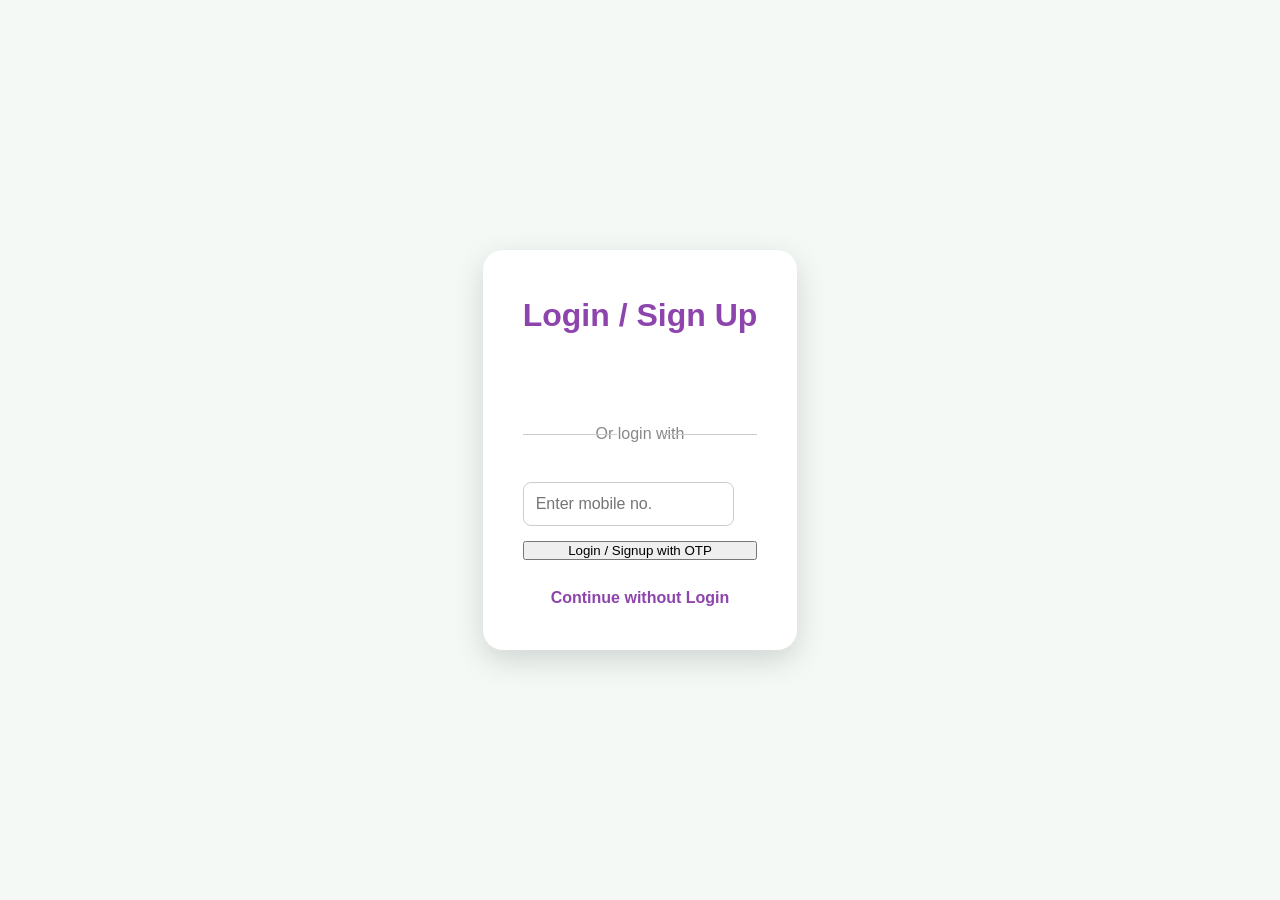
<file: index.html>
<!DOCTYPE html>
<html lang="en">
<head>
  <meta charset="UTF-8">
  <meta name="viewport" content="width=device-width, initial-scale=1.0">
  <title>Login / Sign Up</title>
  <link rel="stylesheet" href="style.css">
  <!-- Google Identity Services script -->
  <script src="https://accounts.google.com/gsi/client" async defer></script>
</head>
<body>
  <div class="login-container">
    <h1>Login / Sign Up</h1>
    
    <!-- Google Login Section -->
    <div class="login-options">
      <div id="g_id_onload"
           data-client_id="http://117377760288-eibvtshl3bpov2ppshloo3lq42tr1e1p.apps.googleusercontent.com.apps.googleusercontent.com"
           data-callback="handleCredentialResponse">
      </div>
      <div class="g_id_signin" data-type="standard"></div>

      <div class="divider">
        <span>Or login with</span>
      </div>

      <!-- OTP Login Section -->
      <div class="otp-login">
        <input type="tel" id="mobile-no" placeholder="Enter mobile no." required>
        <button id="login-btn">Login / Signup with OTP</button>
      </div>
    </div>

    <!-- Skip Login -->
    <a href="home1.html" class="skip-link">Continue without Login</a>
  </div>

  <script>
    // Handle Google Login Response
    function handleCredentialResponse(response) {
      console.log("Encoded JWT ID token: " + response.credential);
      // Here you can send token to backend for verification
      alert("Google Login Success!");
    }
  </script>

  <script src="script.js"></script>
</body>
</html>
</file>
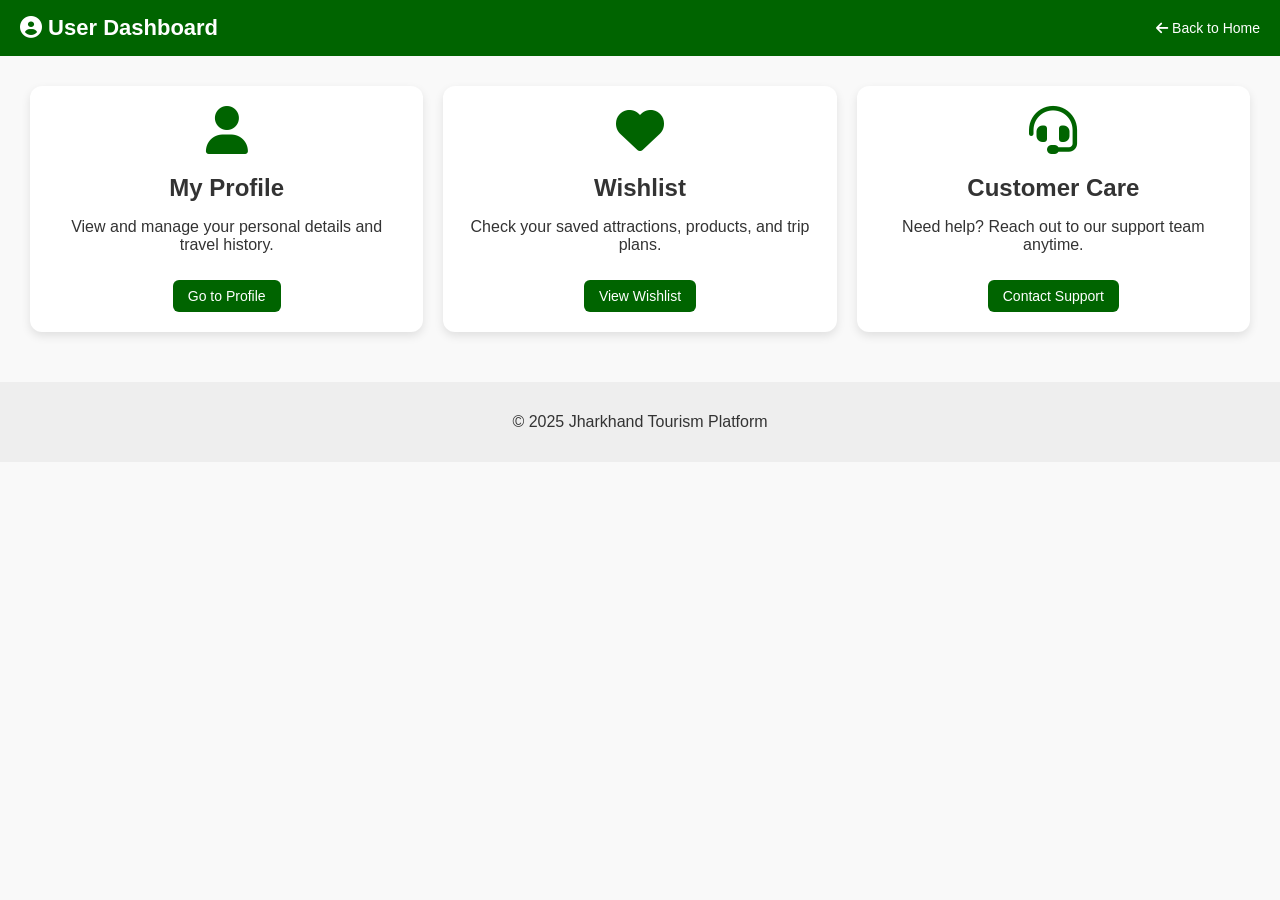
<file: dashboard.html>
<!DOCTYPE html>
<html lang="en">
<head>
  <meta charset="UTF-8" />
  <meta name="viewport" content="width=device-width, initial-scale=1.0"/>
  <title>User Dashboard - Jharkhand Tourism</title>
  <link rel="stylesheet" href="dashboard.css"/>
  <!-- Font Awesome -->
  <link rel="stylesheet" href="https://cdnjs.cloudflare.com/ajax/libs/font-awesome/6.4.0/css/all.min.css">
</head>
<body>

  <!-- Header -->
  <header class="dashboard-header">
    <h1><i class="fas fa-user-circle"></i> User Dashboard</h1>
    <a href="home1.html" class="back-btn"><i class="fas fa-arrow-left"></i> Back to Home</a>
  </header>

  <!-- Dashboard Grid -->
  <main class="dashboard-container">

    <!-- My Profile -->
    <section class="dashboard-card">
      <i class="fas fa-user fa-3x"></i>
      <h2>My Profile</h2>
      <p>View and manage your personal details and travel history.</p>
      <a href="profile.html" class="btn">Go to Profile</a>
    </section>

    <!-- Wishlist -->
    <section class="dashboard-card">
      <i class="fas fa-heart fa-3x"></i>
      <h2>Wishlist</h2>
      <p>Check your saved attractions, products, and trip plans.</p>
      <a href="wishlist.html" class="btn">View Wishlist</a>
    </section>

    <!-- Customer Care -->
    <section class="dashboard-card">
      <i class="fas fa-headset fa-3x"></i>
      <h2>Customer Care</h2>
      <p>Need help? Reach out to our support team anytime.</p>
      <a href="customer.html" class="btn">Contact Support</a>
    </section>

  </main>

  <footer>
    <p>© 2025 Jharkhand Tourism Platform</p>
  </footer>

</body>
</html>
</file>
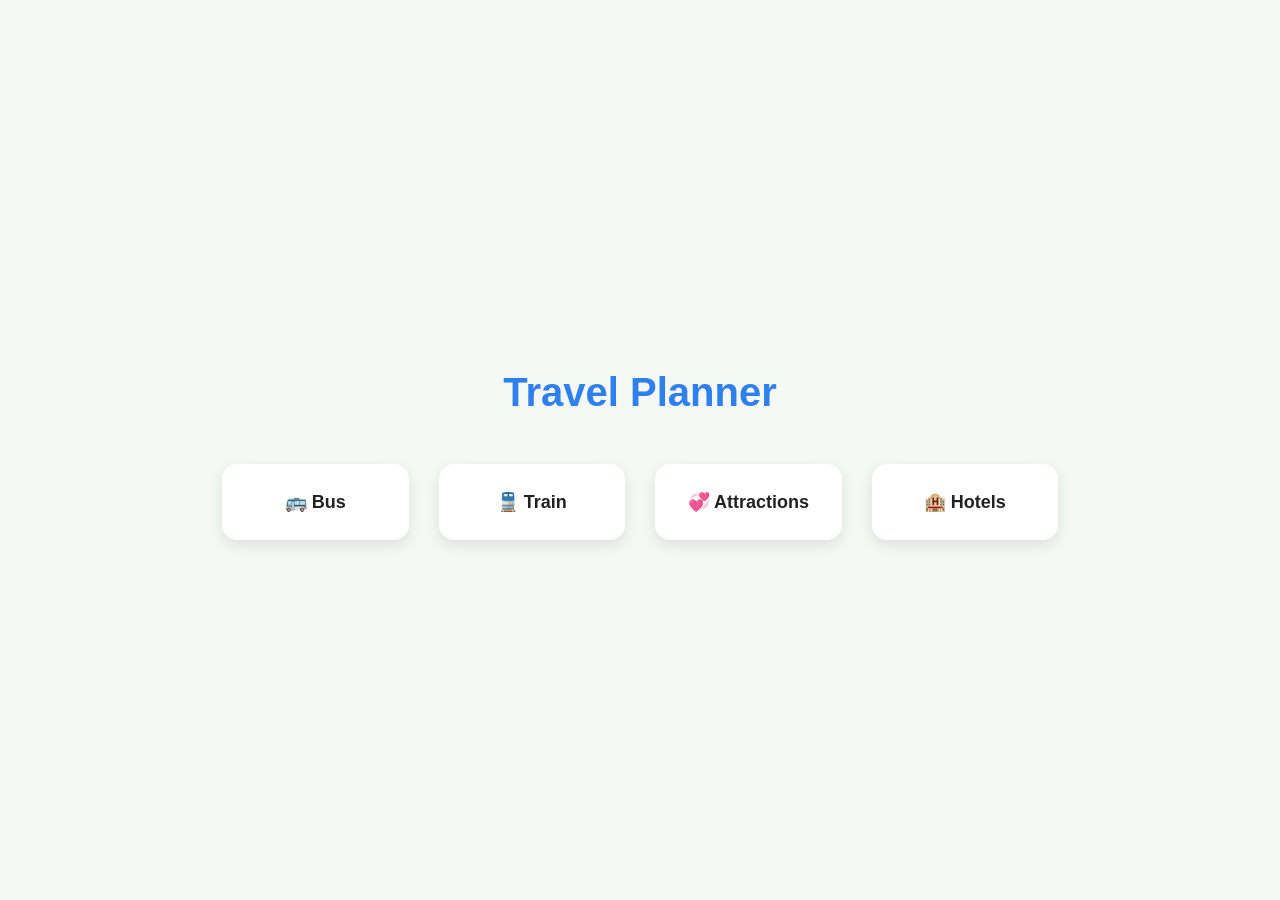
<file: tp.html>
<!DOCTYPE html>
<html lang="en">
<head>
  <meta charset="UTF-8">
  <meta name="viewport" content="width=device-width, initial-scale=1.0">
  <title>Tourism Planner</title>
  <link rel="stylesheet" href="style.css">
</head>
<body>
  <!-- Main Content -->
  <main class="main-content">
  <h1>Travel Planner</h1>
  <section class="categories">
    <a href="bus.html" class="card">🚌 Bus</a>
    <a href="https://www.irctc.co.in/nget/train-search" target="_blank" class="card">🚆 Train</a>
    <a href="attractions.html" class="card">💞 Attractions</a>
    <a href="homestay/homestay.html" class="card">🏨 Hotels</a>
  </section>
</main>


  <script src="script.js"></script>
</body>
</html>
</file>
<file: style.css>
/* General Body and Layout */
body {
    font-family: 'Segoe UI', Tahoma, Geneva, Verdana, sans-serif;
    margin: 0;
    padding: 0;
    /* Updated gradient background */
    background: linear-gradient(135deg, #a18cd1 0%, #fbc2eb 100%);
    color: #333;
    line-height: 1.6;
}

/* Login Page Styles */
.login-container {
    max-width: 400px;
    margin: 80px auto;
    padding: 40px;
    background-color: #fff;
    border-radius: 20px;
    box-shadow: 0 10px 30px rgba(0, 0, 0, 0.15);
    text-align: center;
}

h1 {
    color: #8e44ad; /* A deep purple */
    margin-bottom: 25px;
    font-weight: 700;
}

.login-options {
    display: flex;
    flex-direction: column;
    gap: 20px;
}

.google-login, #otp-btn {
    padding: 15px;
    border-radius: 10px;
    font-size: 16px;
    font-weight: 600;
    cursor: pointer;
    transition: background-color 0.3s, transform 0.2s, box-shadow 0.3s;
}

.google-login {
    background-color: #fff;
    color: #555;
    border: 1px solid #ddd;
    display: flex;
    align-items: center;
    justify-content: center;
}

.google-login:hover {
    background-color: #f8f9fa;
    transform: translateY(-3px);
    box-shadow: 0 5px 15px rgba(0, 0, 0, 0.1);
}

.icon {
    width: 24px;
    margin-right: 15px;
}

.divider {
    position: relative;
    text-align: center;
    color: #888;
    margin: 15px 0;
}

.divider::before, .divider::after {
    content: '';
    position: absolute;
    top: 50%;
    width: 40%;
    height: 1px;
    background-color: #ccc;
}

.divider::before {
    left: 0;
}

.divider::after {
    right: 0;
}

.otp-login {
    display: flex;
    flex-direction: column;
    gap: 15px;
}

#mobile-no {
    padding: 12px;
    border: 1px solid #ccc;
    border-radius: 8px;
    width: 90%;
    font-size: 16px;
    transition: border-color 0.3s;
}

#mobile-no:focus {
    outline: none;
    border-color: #8e44ad;
}

#otp-btn {
    background: linear-gradient(45deg, #a18cd1 0%, #fbc2eb 100%);
    color: #fff;
    border: none;
    box-shadow: 0 4px 15px rgba(0, 0, 0, 0.2);
}

#otp-btn:hover {
    transform: translateY(-3px);
    box-shadow: 0 6px 20px rgba(0, 0, 0, 0.25);
}

.skip-link {
    display: block;
    margin-top: 25px;
    text-decoration: none;
    color: #8e44ad;
    font-weight: 600;
    transition: color 0.3s;
}

.skip-link:hover {
    color: #6c3483;
}
@import url('https://fonts.googleapis.com/css2?family=Inter&display=swap');

* {
  margin: 0;
  padding: 0;
  box-sizing: border-box;
}

body {
  font-family: 'Inter', sans-serif;
  background: #f9f9f9;
  color: #333;
  display: flex;
  justify-content: center;
  align-items: flex-start;
  min-height: 100vh;
  padding: 40px 20px;
}

.main-content {
  max-width: 900px;
  width: 100%;
  text-align: center;
}

.main-content h1 {
  font-size: 2.5rem;
  margin-bottom: 40px;
  color: #2f80ed;
}

/* Categories Grid */
.categories {
  display: grid;
  grid-template-columns: repeat(auto-fit, minmax(180px, 1fr));
  gap: 25px;
}

/* Individual Card */
.card {
  display: flex;
  justify-content: center;
  align-items: center;
  padding: 40px 20px;
  background: white;
  border-radius: 15px;
  font-size: 1.3rem;
  font-weight: 600;
  text-decoration: none;
  color: #333;
  box-shadow: 0 6px 16px rgba(0, 0, 0, 0.1);
  transition: transform 0.3s ease, box-shadow 0.3s ease;
}

/* Hover Effects */
.card:hover {
  transform: translateY(-8px);
  box-shadow: 0 12px 28px rgba(0, 0, 0, 0.2);
  background: linear-gradient(135deg, #9f7cf3, #fa7cd6, #84fab0, #7bccf5);
  color: white;
}



/* --- Home Page Styles --- */
.top-nav {
    display: flex;
    align-items: center;
    justify-content: space-between;
    padding: 15px 25px;
    background-color: #fff;
    box-shadow: 0 4px 15px rgba(0, 0, 0, 0.1);
    position: sticky;
    top: 0;
    z-index: 1000;
}

.dashboard-icon {
    font-size: 28px;
    color: #8e44ad;
    transition: color 0.3s;
}

.dashboard-icon:hover {
    color: #6c3483;
}

.search-bar-container {
    flex-grow: 1;
    margin: 0 15px;
}

.search-bar {
    display: flex;
    align-items: center;
    background-color: #f0f2f5;
    border-radius: 30px;
    padding: 10px 20px;
    transition: box-shadow 0.3s;
}

.search-bar:focus-within {
    box-shadow: 0 0 10px rgba(142, 68, 173, 0.2);
}

.search-bar input {
    border: none;
    background: transparent;
    outline: none;
    flex-grow: 1;
    font-size: 16px;
    color: #333;
}

.search-icon-btn {
    background: none;
    border: none;
    cursor: pointer;
    padding: 0;
    margin-left: 10px;
    color: #888;
    transition: color 0.3s;
}

.search-icon-btn:hover {
    color: #8e44ad;
}

.content {
    padding: 25px;
    padding-bottom: 100px;
}

body.home-page {
  background: url("images/nature-bg.jpg") no-repeat center center/cover;
  min-height: 100vh;
  position: relative;
}

/* Overlay for readability */
body.home-page::before {
  content: "";
  position: absolute;
  top: 0; left: 0;
  width: 100%; height: 100%;
  background: rgba(0, 0, 0, 0.4);
  z-index: 0;
}

/* Keep content above overlay */
header, .main-content {
  position: relative;
  z-index: 1;
}

/* Sidebar */
.sidebar {
  position: fixed;
  top: 0;
  left: -250px;
  width: 220px;
  height: 100%;
  background: #333;
  color: #fff;
  padding: 2rem 1rem;
  transition: left 0.3s;
  z-index: 1000;
}

.sidebar ul {
  list-style: none;
}

.sidebar.active {
  left: 0;
}

/* Categories (Bus, Train, Flights, etc.) */
.main-content {
  padding: 2rem;
}

.categories {
  display: grid;
  grid-template-columns: repeat(auto-fit, minmax(180px, 1fr));
  gap: 30px; /* gap between cards */
  margin-top: 2rem;
}

.card {
  background: rgba(255,255,255,0.9);
  padding: 1.5rem;
  text-align: center;
  font-size: 18px;
  font-weight: bold;
  border-radius: 12px;
  box-shadow: 0px 4px 12px rgba(0,0,0,0.2);
  cursor: pointer;
  transition: transform 0.2s, background 0.3s;
  display: block;
  color: #222;
  text-decoration: none;
}

.card:hover {
  transform: translateY(-5px);
  background: rgba(240,240,255,0.95);
}

.menu-sections {
    display: flex;
    flex-wrap: wrap;
    gap: 15px;
    justify-content: center;
    margin-bottom: 30px;
}

.menu-item {
    padding: 15px 25px;
    background: #fff;
    border-radius: 30px;
    text-decoration: none;
    color: #555;
    box-shadow: 0 4px 10px rgba(0, 0, 0, 0.1);
    white-space: nowrap;
    transition: background-color 0.3s, transform 0.2s, box-shadow 0.3s;
}

.menu-item:hover {
    background-color: #f0f2f5;
    transform: translateY(-3px);
    box-shadow: 0 6px 15px rgba(0, 0, 0, 0.15);
}

.photo-gallery h3 {
    text-align: center;
    color: #8e44ad;
    margin-bottom: 25px;
    font-weight: 700;
}

.image-grid {
    display: grid;
    grid-template-columns: repeat(auto-fit, minmax(180px, 1fr));
    gap: 25px;
}

.image-item {
    position: relative;
    overflow: hidden;
    border-radius: 15px;
    box-shadow: 0 6px 20px rgba(0, 0, 0, 0.1);
    cursor: pointer;
    transition: transform 0.3s ease, box-shadow 0.3s ease;
}

.image-item:hover {
    transform: scale(1.03);
    box-shadow: 0 8px 25px rgba(0, 0, 0, 0.15);
}

.image-item img {
    width: 100%;
    height: 200px;
    object-fit: cover;
    display: block;
    transition: transform 0.3s ease;
}

.image-details {
    position: absolute;
    bottom: 0;
    left: 0;
    width: 100%;
    background-color: rgba(0, 0, 0, 0.85);
    color: #fff;
    padding: 15px;
    font-size: 14px;
    transform: translateY(100%);
    transition: transform 0.4s ease, opacity 0.4s ease;
    opacity: 0;
    text-align: center;
}

.image-details strong {
    font-size: 18px;
    font-weight: 600;
}

.image-item.show-details .image-details {
    transform: translateY(0);
    opacity: 1;
}

/* --- Bottom Navigation --- */
.bottom-nav {
    display: flex;
    justify-content: space-around;
    align-items: center;
    position: fixed;
    bottom: 0;
    left: 0;
    width: 100%;
    background-color: #fff;
    box-shadow: 0 -4px 15px rgba(0, 0, 0, 0.1);
    padding: 10px 0;
    z-index: 1000;
}

.nav-item {
    display: flex;
    flex-direction: column;
    align-items: center;
    text-decoration: none;
    color: #888;
    font-size: 12px;
    transition: color 0.3s, transform 0.2s;
}

.nav-item:hover {
    color: #8e44ad;
    transform: translateY(-2px);
}

.nav-item.active {
    color: #8e44ad;
}
/* General Styles */
body {
  font-family: Arial, sans-serif;
  margin: 0;
  background: #f9f4f8;
  color: #333;
}
/* Universal Styles */
* {
    box-sizing: border-box;
    margin: 0;
    padding: 0;
    font-family: 'Segoe UI', Tahoma, Geneva, Verdana, sans-serif;
}

body {
    background-color: #f4f7f6;
    color: #333;
    line-height: 1.6;
}

.container {
    max-width: 1200px;
    margin: 0 auto;
    padding: 20px;
}

/* Hero Section */
.hero {
    background: linear-gradient(rgba(0, 0, 0, 0.5), rgba(0, 0, 0, 0.5)), url('https://source.unsplash.com/1600x900/?jharkhand-landscape') no-repeat center center/cover;
    color: #fff;
    text-align: center;
    padding: 80px 20px;
    border-radius: 10px;
    margin-bottom: 30px;
}

.hero h1 {
    font-size: 3em;
    margin-bottom: 10px;
    text-shadow: 2px 2px 4px rgba(0, 0, 0, 0.7);
}

.hero p {
    font-size: 1.2em;
    opacity: 0.8;
}

/* Filter Bar */
.filter-bar {
    display: flex;
    justify-content: center;
    align-items: center;
    flex-wrap: wrap;
    gap: 15px;
    background-color: #fff;
    padding: 20px;
    border-radius: 10px;
    box-shadow: 0 4px 8px rgba(0, 0, 0, 0.1);
    margin-bottom: 30px;
}

#searchBox {
    padding: 12px;
    border: 1px solid #ddd;
    border-radius: 8px;
    font-size: 1em;
    width: 100%;
    max-width: 300px;
    transition: all 0.3s ease;
}

#searchBox:focus {
    outline: none;
    border-color: #007bff;
    box-shadow: 0 0 5px rgba(0, 123, 255, 0.5);
}

.filter-btn {
    background-color: #e9ecef;
    color: #495057;
    border: none;
    padding: 10px 20px;
    border-radius: 8px;
    cursor: pointer;
    font-size: 1em;
    transition: all 0.3s ease;
}

.filter-btn:hover {
    background-color: #dee2e6;
}

.filter-btn.active {
    background-color: #007bff;
    color: #fff;
    box-shadow: 0 2px 4px rgba(0, 123, 255, 0.3);
}

/* Reset */
* {
  margin: 0;
  padding: 0;
  box-sizing: border-box;
  font-family: "Segoe UI", Tahoma, Geneva, Verdana, sans-serif;
}

/* Body */
body {
  background: #f4f9f6;
  color: #333;
  line-height: 1.6;
}

/* Hero Section */
.hero {
  background: linear-gradient(to right, #0f9d58, #34a853);
  color: white;
  text-align: center;
  padding: 4rem 2rem;
  border-bottom-left-radius: 50px;
  border-bottom-right-radius: 50px;
}

.hero h1 {
  font-size: 2.8rem;
  margin-bottom: 0.5rem;
}

.hero p {
  font-size: 1.2rem;
  opacity: 0.9;
}

/* Filter Section */
.filter-bar {
  display: flex;
  flex-direction: column;
  align-items: center;
  gap: 1rem;
  margin: 2rem auto;
  padding: 1rem;
  max-width: 900px;
}

#searchBox {
  width: 90%;
  max-width: 600px;
  padding: 0.8rem;
  border: 2px solid #0f9d58;
  border-radius: 25px;
  outline: none;
  font-size: 1rem;
}

.filters {
  display: flex;
  gap: 0.8rem;
  flex-wrap: wrap;
  justify-content: center;
}

.filter-btn {
  padding: 0.6rem 1.2rem;
  border: none;
  border-radius: 20px;
  background: #e6f5ec;
  color: #0f9d58;
  cursor: pointer;
  font-weight: bold;
  transition: 0.3s;
}

.filter-btn:hover {
  background: #0f9d58;
  color: white;
}

.filter-btn.active {
  background: #0f9d58;
  color: white;
}

/* Reset */
* {
  margin: 0;
  padding: 0;
  box-sizing: border-box;
  font-family: "Segoe UI", Tahoma, Geneva, Verdana, sans-serif;
}

/* Body */
body {
  background: #f4f9f6;
  color: #333;
  line-height: 1.6;
  display: flex;
  flex-direction: column;
  align-items: center;
}

/* Hero Section */
.hero {
  background: linear-gradient(to right, #0f9d58, #34a853);
  color: white;
  text-align: center;
  padding: 4rem 2rem;
  border-bottom-left-radius: 50px;
  border-bottom-right-radius: 50px;
  width: 100%;
}

.hero h1 {
  font-size: 2.8rem;
  margin-bottom: 0.8rem;
}

.hero p {
  font-size: 1.2rem;
  opacity: 0.9;
}

/* Filter Section */
.filter-bar {
  display: flex;
  flex-direction: column;
  align-items: center;
  gap: 1.2rem;
  margin: 2.5rem auto;
  padding: 1rem;
  width: 100%;
  max-width: 1000px;
}

#searchBox {
  width: 100%;
  max-width: 600px;
  padding: 0.9rem 1.2rem;
  border: 2px solid #0f9d58;
  border-radius: 30px;
  outline: none;
  font-size: 1rem;
  text-align: center;
}

.filters {
  display: flex;
  gap: 1rem;
  flex-wrap: wrap;
  justify-content: center;
}

.filter-btn {
  padding: 0.6rem 1.4rem;
  border: none;
  border-radius: 20px;
  background: #e6f5ec;
  color: #0f9d58;
  cursor: pointer;
  font-weight: bold;
  font-size: 0.95rem;
  transition: 0.3s;
}

.filter-btn:hover {
  background: #0f9d58;
  color: white;
}

.filter-btn.active {
  background: #0f9d58;
  color: white;
}

/* Attractions Grid */
.attractions-grid {
  display: grid;
  grid-template-columns: repeat(auto-fit, minmax(280px, 1fr));
  gap: 2rem;
  padding: 2rem;
  max-width: 1200px;
  width: 100%;
  justify-items: center;
}

/* Card */
.card {
  background: white;
  border-radius: 15px;
  overflow: hidden;
  box-shadow: 0 5px 15px rgba(0, 0, 0, 0.1);
  transition: transform 0.3s, box-shadow 0.3s;
  cursor: pointer;
  width: 100%;
  max-width: 300px;
  display: flex;
  flex-direction: column;
}

.card:hover {
  transform: translateY(-10px);
  box-shadow: 0 8px 20px rgba(0, 0, 0, 0.2);
}

.card img {
  width: 100%;
  height: 200px;
  object-fit: cover;
}

.card h3 {
  font-size: 1.3rem;
  margin: 1rem;
  color: #0f9d58;
  text-align: center;
}

.card p {
  font-size: 0.95rem;
  margin: 0 1rem 1rem;
  color: #555;
  text-align: justify;
}

.card span {
  display: block;
  font-size: 0.9rem;
  margin: 0 1rem 1rem;
  color: #777;
  text-align: right;
}

/* Responsive */
@media (max-width: 600px) {
  .hero h1 {
    font-size: 2rem;
  }
  .hero p {
    font-size: 1rem;
  }
  #searchBox {
    width: 90%;
  }
  .card {
    max-width: 90%;
  }
}
.map-btn {
  display: inline-block;
  margin-top: 10px;
  padding: 8px 14px;
  background: #2f80ed;
  color: #fff;
  font-size: 0.9rem;
  font-weight: 600;
  text-decoration: none;
  border-radius: 6px;
  transition: background 0.3s ease;
}
.map-btn:hover {
  background: #1b5fbb;
}
</file>
<file: dashboard.css>
body {
  font-family: Arial, sans-serif;
  margin: 0;
  background: #f9f9f9;
  color: #333;
}

.dashboard-header {
  background: #006400;
  color: white;
  padding: 15px 20px;
  display: flex;
  justify-content: space-between;
  align-items: center;
}

.dashboard-header h1 {
  margin: 0;
  font-size: 22px;
}

.back-btn {
  color: white;
  text-decoration: none;
  font-size: 14px;
}

.dashboard-container {
  display: grid;
  grid-template-columns: repeat(auto-fit, minmax(260px, 1fr));
  gap: 20px;
  padding: 30px;
}

.dashboard-card {
  background: white;
  padding: 20px;
  border-radius: 12px;
  text-align: center;
  box-shadow: 0 4px 10px rgba(0,0,0,0.1);
  transition: transform 0.2s ease;
}

.dashboard-card:hover {
  transform: translateY(-5px);
}

.dashboard-card i {
  color: #006400;
  margin-bottom: 10px;
}

.dashboard-card h2 {
  margin: 10px 0;
}

.btn {
  display: inline-block;
  margin-top: 10px;
  padding: 8px 15px;
  background: #006400;
  color: white;
  border-radius: 6px;
  text-decoration: none;
  font-size: 14px;
}

.btn:hover {
  background: #004d00;
}

footer {
  text-align: center;
  padding: 15px;
  background: #eee;
  margin-top: 20px;
}
</file>
